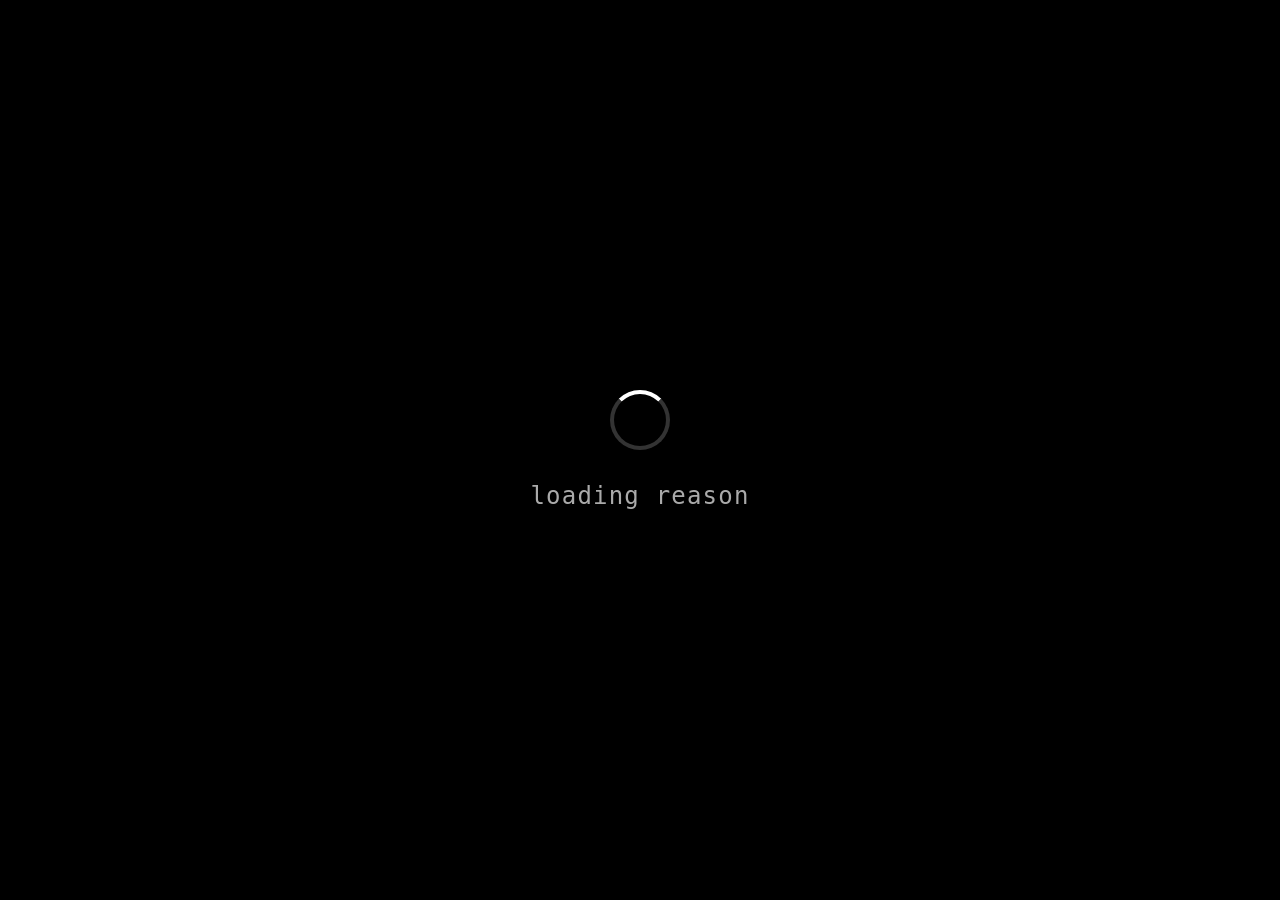
<file: fornoreason/index.html>
<!DOCTYPE html>
<html lang="en">
<head>
  <meta charset="utf-8">
  <meta name="viewport" content="width=device-width, initial-scale=1">
  <title>Loading reason...</title>
  <link rel="icon" type="image/svg+xml" href="favicon.svg">
  <style>
    * { margin: 0; padding: 0; box-sizing: border-box; }

    body {
      background: #000;
      color: #fff;
      font-family: monospace;
      display: flex;
      flex-direction: column;
      align-items: center;
      justify-content: center;
      height: 100vh;
      gap: 2rem;
    }

    .spinner {
      width: 60px;
      height: 60px;
      border: 4px solid #333;
      border-top-color: #fff;
      border-radius: 50%;
      animation: spin 1s linear infinite;
    }

    @keyframes spin {
      to { transform: rotate(360deg); }
    }

    .message {
      font-size: clamp(1rem, 3vw, 1.5rem);
      color: #aaa;
      letter-spacing: 0.05em;
    }

    .dots::after {
      content: '';
      animation: dots 1.5s steps(4, end) infinite;
    }

    @keyframes dots {
      0%   { content: ''; }
      25%  { content: '.'; }
      50%  { content: '..'; }
      75%  { content: '...'; }
      100% { content: ''; }
    }
  </style>
</head>
<body>
  <div class="spinner"></div>
  <p class="message">loading reason<span class="dots"></span></p>
</body>
</html>
</file>
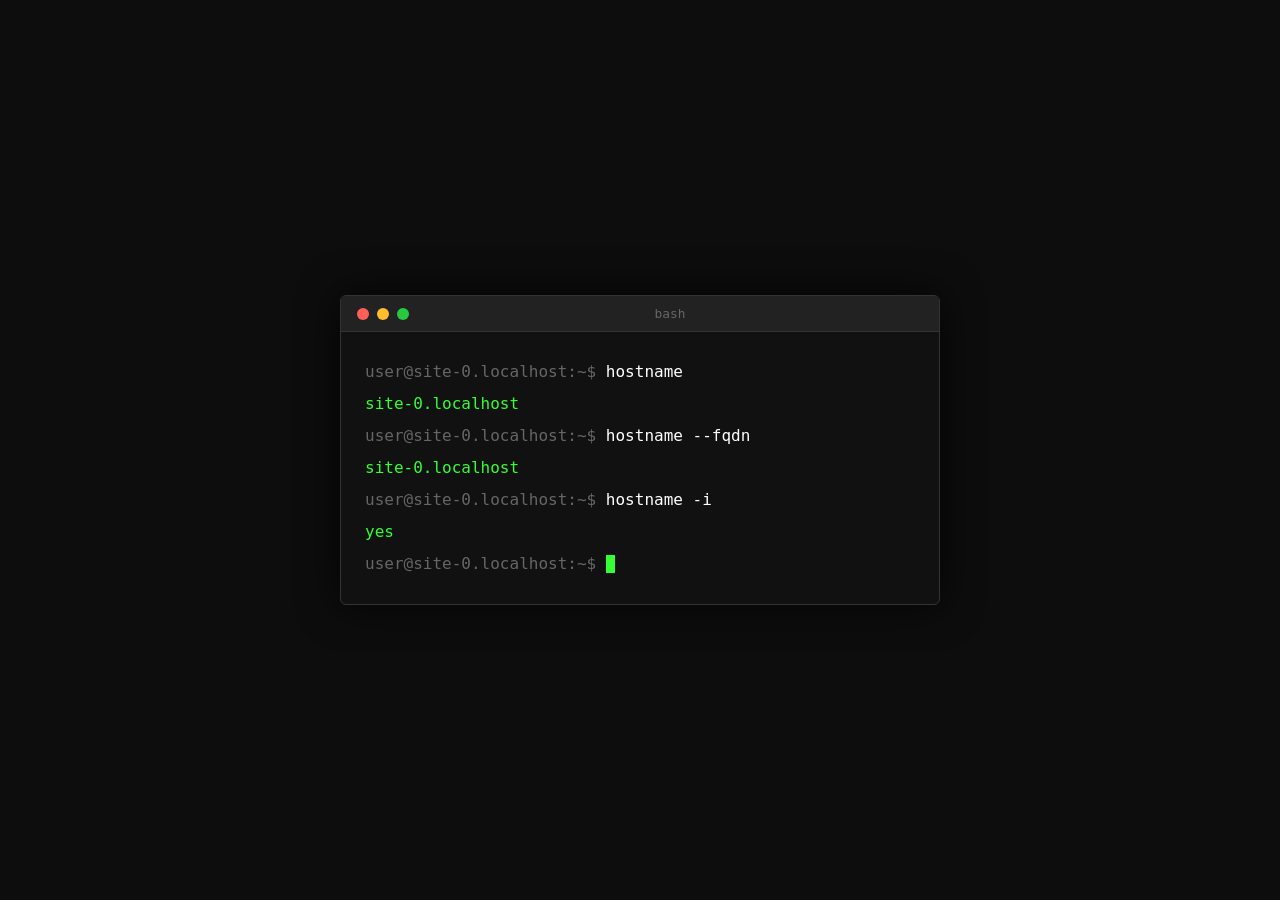
<file: realhost/index.html>
<!DOCTYPE html>
<html lang="en">
<head>
  <meta charset="utf-8">
  <meta name="viewport" content="width=device-width, initial-scale=1">
  <title>realhost.name</title>
  <link rel="icon" type="image/svg+xml" href="favicon.svg">
  <style>
    * { margin: 0; padding: 0; box-sizing: border-box; }

    body {
      background: #0d0d0d;
      color: #33ff33;
      font-family: monospace;
      display: flex;
      align-items: center;
      justify-content: center;
      height: 100vh;
      padding: 2rem;
    }

    .terminal {
      background: #111;
      border: 1px solid #333;
      border-radius: 6px;
      width: 100%;
      max-width: 600px;
      box-shadow: 0 0 40px rgba(0,0,0,0.8);
      overflow: hidden;
    }

    .titlebar {
      background: #222;
      padding: 0.6rem 1rem;
      display: flex;
      align-items: center;
      gap: 0.5rem;
      border-bottom: 1px solid #333;
    }

    .dot {
      width: 12px;
      height: 12px;
      border-radius: 50%;
    }
    .dot.red    { background: #ff5f57; }
    .dot.yellow { background: #febc2e; }
    .dot.green  { background: #28c840; }

    .titlebar span {
      margin-left: auto;
      margin-right: auto;
      color: #666;
      font-size: 0.8rem;
    }

    .body {
      padding: 1.5rem;
      font-size: clamp(0.8rem, 2.5vw, 1rem);
      line-height: 2;
    }

    .prompt { color: #666; }
    .cmd    { color: #fff; }
    .output { color: #33ff33; }
    .cursor {
      display: inline-block;
      width: 0.6em;
      height: 1.1em;
      background: #33ff33;
      vertical-align: text-bottom;
      animation: blink 1s step-end infinite;
    }

    @keyframes blink {
      50% { opacity: 0; }
    }
  </style>
</head>
<body>
  <div class="terminal">
    <div class="titlebar">
      <div class="dot red"></div>
      <div class="dot yellow"></div>
      <div class="dot green"></div>
      <span>bash</span>
    </div>
    <div class="body">
      <div><span class="prompt">user@<span class="hostname"></span>:~$</span> <span class="cmd">hostname</span></div>
      <div class="output hostname"></div>
      <div><span class="prompt">user@<span class="hostname"></span>:~$</span> <span class="cmd">hostname --fqdn</span></div>
      <div class="output hostname"></div>
      <div><span class="prompt">user@<span class="hostname"></span>:~$</span> <span class="cmd">hostname -i</span></div>
      <div class="output">yes</div>
      <div><span class="prompt">user@<span class="hostname"></span>:~$</span> <span class="cursor"></span></div>
    </div>
  </div>
  <script>
    const host = window.location.hostname;
    document.title = host;
    document.querySelectorAll('.hostname').forEach(el => el.textContent = host);
  </script>
</body>
</html>
</file>
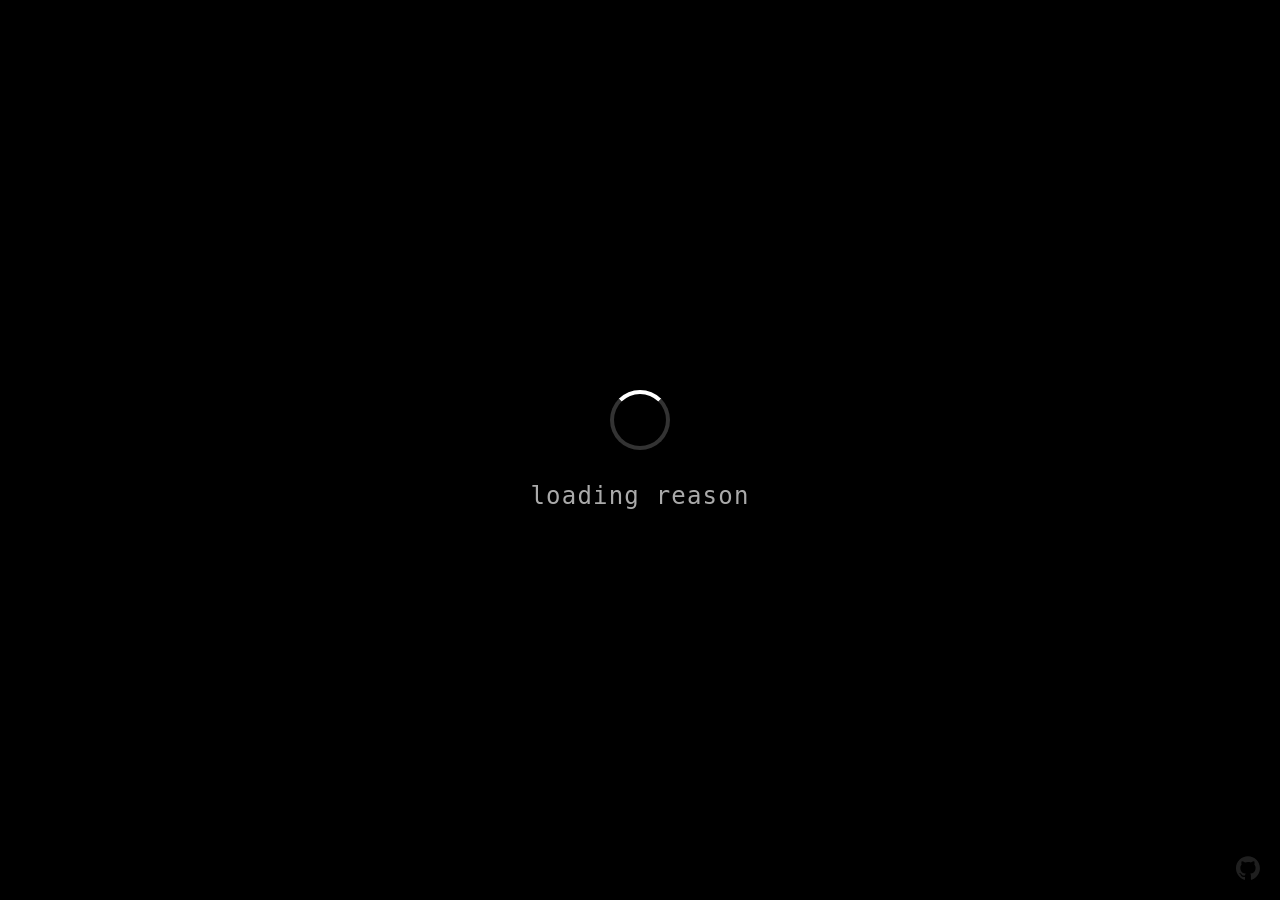
<file: public/fornoreason/index.html>
<!DOCTYPE html>
<html lang="en">
<head>
  <meta charset="utf-8">
  <meta name="viewport" content="width=device-width, initial-scale=1">
  <title>Loading reason...</title>
  <link rel="icon" type="image/svg+xml" href="favicon.svg">
  <link rel="stylesheet" href="./style.css">
</head>
<body>
  <div class="spinner" id="spinner"></div>
  <p class="message" id="message">loading reason<span class="dots"></span></p>

  <p class="hint" id="hint">↑↑↓↓←→←→BA</p>

  <div class="reason" id="reason">
    <p class="reason-label">reason</p>
    <p class="reason-value">no</p>
  </div>

  <script src="./script.js"></script>
  <a class="gh-link" href="https://github.com/James-TR/cursed-domains" target="_blank" rel="noopener" aria-label="Source on GitHub">
    <svg viewBox="0 0 98 96" xmlns="http://www.w3.org/2000/svg" aria-hidden="true"><path fill-rule="evenodd" clip-rule="evenodd" d="M48.854 0C21.839 0 0 22 0 49.217c0 21.756 13.993 40.172 33.405 46.69 2.427.49 3.316-1.059 3.316-2.362 0-1.141-.08-5.052-.08-9.127-13.59 2.934-16.42-5.867-16.42-5.867-2.184-5.704-5.42-7.17-5.42-7.17-4.448-3.015.324-3.015.324-3.015 4.934.326 7.523 5.052 7.523 5.052 4.367 7.496 11.404 5.378 14.235 4.074.404-3.178 1.699-5.378 3.074-6.6-10.839-1.141-22.243-5.378-22.243-24.283 0-5.378 1.94-9.778 5.014-13.2-.485-1.222-2.184-6.275.486-13.038 0 0 4.125-1.304 13.426 5.052a46.97 46.97 0 0 1 12.214-1.63c4.125 0 8.33.571 12.213 1.63 9.302-6.356 13.427-5.052 13.427-5.052 2.67 6.763.97 11.816.485 13.038 3.155 3.422 5.015 7.822 5.015 13.2 0 18.905-11.404 23.06-22.324 24.283 1.78 1.548 3.316 4.481 3.316 9.126 0 6.6-.08 11.897-.08 13.526 0 1.304.89 2.853 3.316 2.364 19.412-6.52 33.405-24.935 33.405-46.691C97.707 22 75.788 0 48.854 0z"/></svg>
  </a>
</body>
</html>
</file>
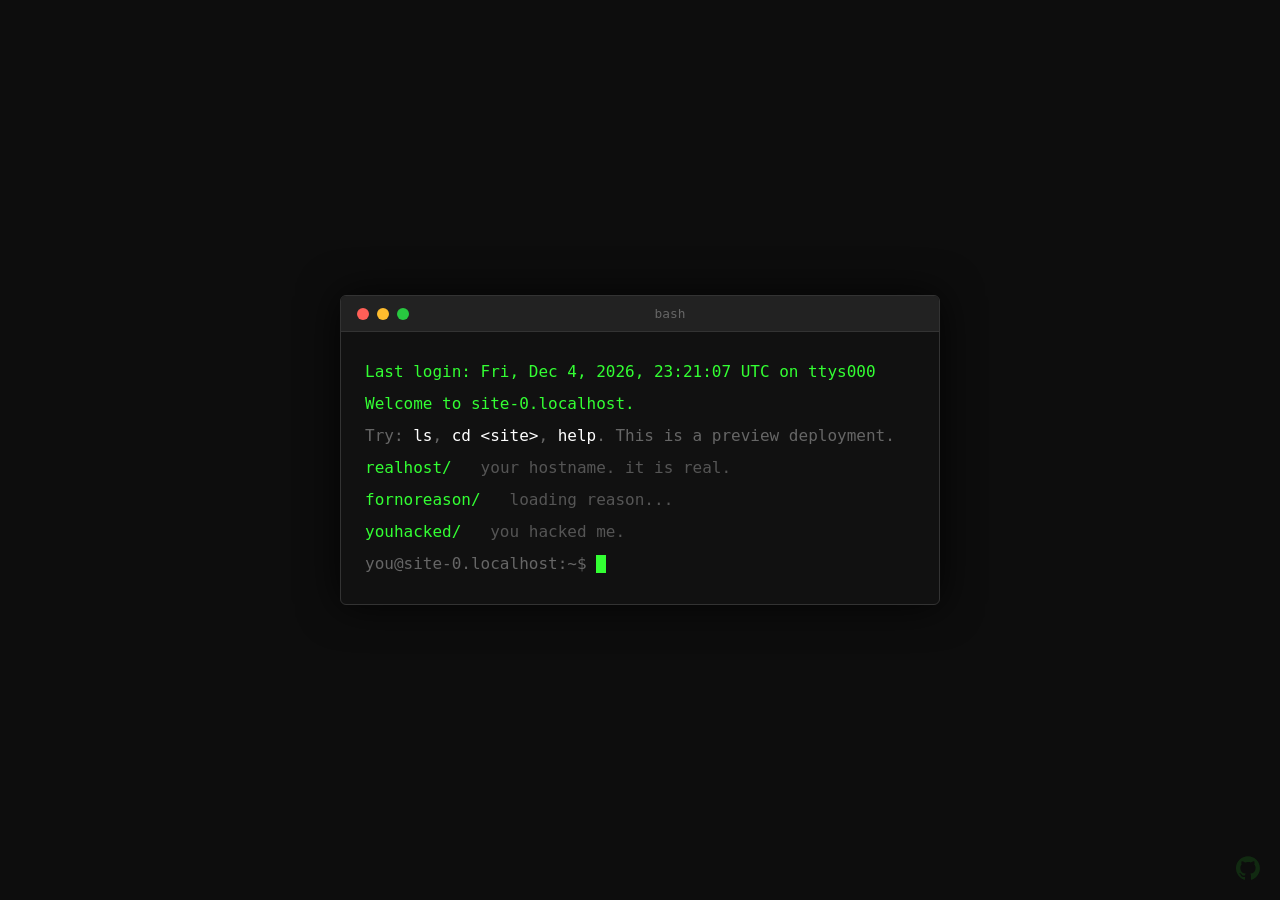
<file: public/preview/index.html>
<!DOCTYPE html>
<html lang="en">
<head>
  <meta charset="utf-8">
  <meta name="viewport" content="width=device-width, initial-scale=1">
  <title>cursed-domains</title>
  <link rel="icon" type="image/svg+xml" href="favicon.svg">
  <link rel="stylesheet" href="./style.css">
</head>
<body>
  <div class="terminal" id="terminal">
    <div class="titlebar">
      <div class="dot red" id="btn-close"></div>
      <div class="dot yellow" id="btn-minimise"></div>
      <div class="dot green" id="btn-maximise"></div>
      <span>bash</span>
    </div>
    <div class="body" id="output"></div>
  </div>
  <input id="hidden-input" type="text" autocomplete="off" autocorrect="off" autocapitalize="off" spellcheck="false">

  <a class="gh-link" href="https://github.com/James-TR/cursed-domains" target="_blank" rel="noopener" aria-label="Source on GitHub">
    <svg viewBox="0 0 98 96" xmlns="http://www.w3.org/2000/svg" aria-hidden="true"><path fill-rule="evenodd" clip-rule="evenodd" d="M48.854 0C21.839 0 0 22 0 49.217c0 21.756 13.993 40.172 33.405 46.69 2.427.49 3.316-1.059 3.316-2.362 0-1.141-.08-5.052-.08-9.127-13.59 2.934-16.42-5.867-16.42-5.867-2.184-5.704-5.42-7.17-5.42-7.17-4.448-3.015.324-3.015.324-3.015 4.934.326 7.523 5.052 7.523 5.052 4.367 7.496 11.404 5.378 14.235 4.074.404-3.178 1.699-5.378 3.074-6.6-10.839-1.141-22.243-5.378-22.243-24.283 0-5.378 1.94-9.778 5.014-13.2-.485-1.222-2.184-6.275.486-13.038 0 0 4.125-1.304 13.426 5.052a46.97 46.97 0 0 1 12.214-1.63c4.125 0 8.33.571 12.213 1.63 9.302-6.356 13.427-5.052 13.427-5.052 2.67 6.763.97 11.816.485 13.038 3.155 3.422 5.015 7.822 5.015 13.2 0 18.905-11.404 23.06-22.324 24.283 1.78 1.548 3.316 4.481 3.316 9.126 0 6.6-.08 11.897-.08 13.526 0 1.304.89 2.853 3.316 2.364 19.412-6.52 33.405-24.935 33.405-46.691C97.707 22 75.788 0 48.854 0z"/></svg>
  </a>

  <script src="./script.js"></script>
</body>
</html>
</file>
<file: public/fornoreason/style.css>
* { margin: 0; padding: 0; box-sizing: border-box; }

body {
  background: #000;
  color: #fff;
  font-family: monospace;
  display: flex;
  flex-direction: column;
  align-items: center;
  justify-content: center;
  height: 100vh;
  gap: 2rem;
}

.spinner {
  width: 60px;
  height: 60px;
  border: 4px solid #333;
  border-top-color: #fff;
  border-radius: 50%;
  animation: spin 1s linear infinite;
}

@keyframes spin {
  to { transform: rotate(360deg); }
}

.message {
  font-size: clamp(1rem, 3vw, 1.5rem);
  color: #aaa;
  letter-spacing: 0.05em;
}

.dots::after {
  content: '';
  animation: dots 1.5s steps(4, end) infinite;
}

@keyframes dots {
  0%   { content: ''; }
  25%  { content: '.'; }
  50%  { content: '..'; }
  75%  { content: '...'; }
  100% { content: ''; }
}

.reason {
  display: none;
  flex-direction: column;
  align-items: center;
  gap: 2rem;
  animation: fadein 0.6s ease;
}

.reason.visible { display: flex; }

.reason-label {
  font-size: clamp(0.7rem, 2vw, 0.9rem);
  color: #555;
  letter-spacing: 0.2em;
  text-transform: uppercase;
}

.reason-value {
  font-size: clamp(1.5rem, 5vw, 3rem);
  color: #fff;
  letter-spacing: 0.05em;
}

@keyframes fadein {
  from { opacity: 0; transform: translateY(8px); }
  to   { opacity: 1; transform: translateY(0); }
}

.hint {
  position: fixed;
  bottom: 1.25rem;
  left: 1.25rem;
  font-size: 0.65rem;
  letter-spacing: 0.15em;
  color: #fff;
  opacity: 0;
  pointer-events: none;
  transition: opacity 1.5s ease;
}
.hint.visible { opacity: 0.18; }

.gh-link {
  position: fixed;
  bottom: 1.25rem;
  right: 1.25rem;
  width: 24px;
  height: 24px;
  opacity: 0.12;
  transition: opacity 0.4s ease;
  color: inherit;
}
.gh-link:hover { opacity: 0.65; }
.gh-link svg { width: 100%; height: 100%; fill: currentColor; }
</file>
<file: public/preview/style.css>
* { margin: 0; padding: 0; box-sizing: border-box; }

body {
  background: #0d0d0d;
  color: #33ff33;
  font-family: monospace;
  display: flex;
  align-items: center;
  justify-content: center;
  min-height: 100vh;
  padding: 2rem;
  cursor: text;
}

.terminal {
  background: #111;
  border: 1px solid #333;
  border-radius: 6px;
  width: 100%;
  max-width: 600px;
  box-shadow: 0 0 40px rgba(0,0,0,0.8);
  overflow: hidden;
}

.titlebar {
  background: #222;
  padding: 0.6rem 1rem;
  display: flex;
  align-items: center;
  gap: 0.5rem;
  border-bottom: 1px solid #333;
}

.dot {
  width: 12px;
  height: 12px;
  border-radius: 50%;
  cursor: pointer;
}
.dot.red    { background: #ff5f57; }
.dot.yellow { background: #febc2e; }
.dot.green  { background: #28c840; }

.titlebar span {
  margin-left: auto;
  margin-right: auto;
  color: #666;
  font-size: 0.8rem;
}

.body {
  transition: max-height 0.25s ease, padding 0.25s ease;
}

.terminal.minimised .body {
  max-height: 0 !important;
  padding-top: 0;
  padding-bottom: 0;
  overflow: hidden;
}

.body {
  padding: 1.5rem;
  font-size: clamp(0.8rem, 2.5vw, 1rem);
  line-height: 2;
  max-height: 70vh;
  overflow-y: auto;
}

.line { white-space: pre-wrap; word-break: break-all; }
.prompt-color { color: #666; }
.cmd-color    { color: #fff; }
.output-color { color: #33ff33; }
.err-color    { color: #ff5f57; }

.site-link {
  color: #33ff33;
  text-decoration: none;
  border-bottom: 1px solid transparent;
  transition: border-color 0.2s;
}
.site-link:hover { border-bottom-color: #33ff33; }

.input-line .ghost {
  color: #fff;
  white-space: pre;
}

.cursor {
  display: inline-block;
  width: 0.6em;
  height: 1.1em;
  background: #33ff33;
  vertical-align: text-bottom;
  animation: blink 1s step-end infinite;
}

#hidden-input {
  position: fixed;
  top: -100px;
  left: -100px;
  opacity: 0;
  pointer-events: none;
  width: 1px;
  height: 1px;
}

@keyframes blink {
  50% { opacity: 0; }
}

.gh-link {
  position: fixed;
  bottom: 1.25rem;
  right: 1.25rem;
  width: 24px;
  height: 24px;
  opacity: 0.12;
  transition: opacity 0.4s ease;
  color: #33ff33;
}
.gh-link:hover { opacity: 0.65; }
.gh-link svg { width: 100%; height: 100%; fill: currentColor; }
</file>
